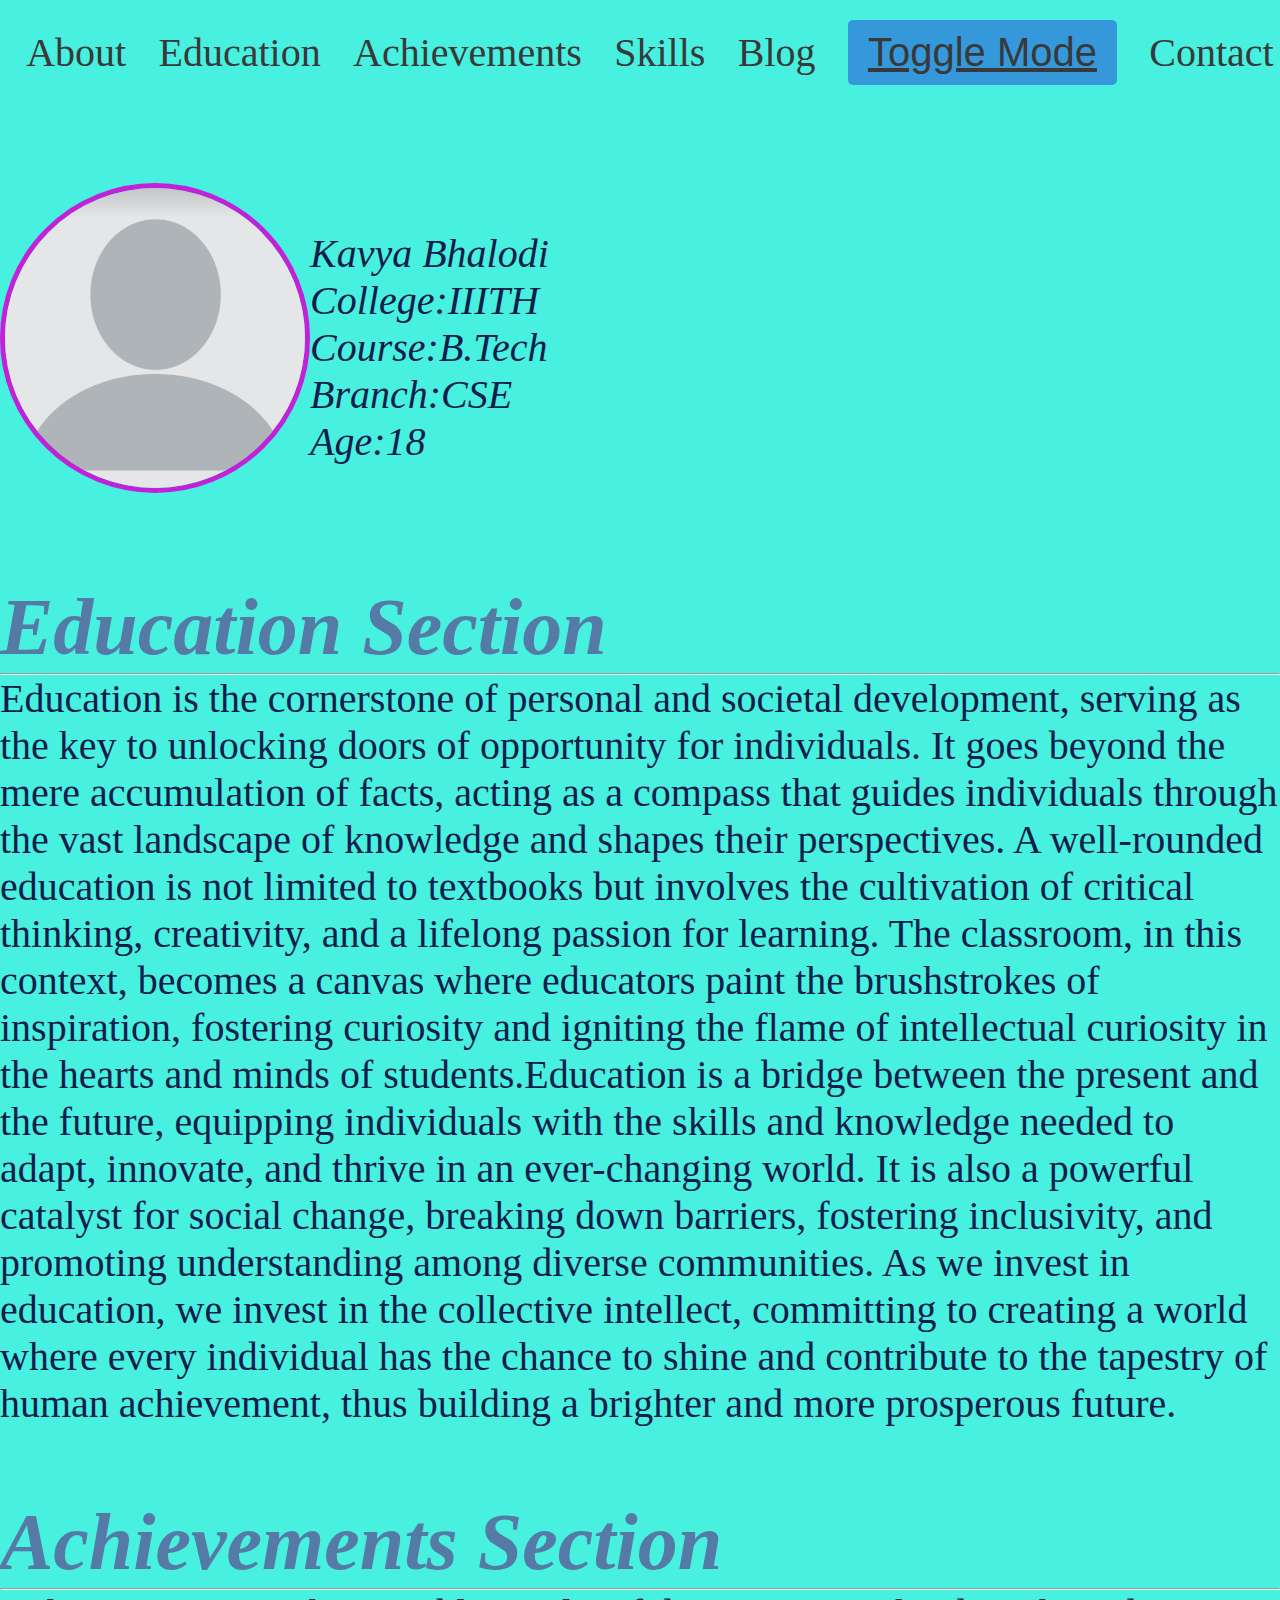
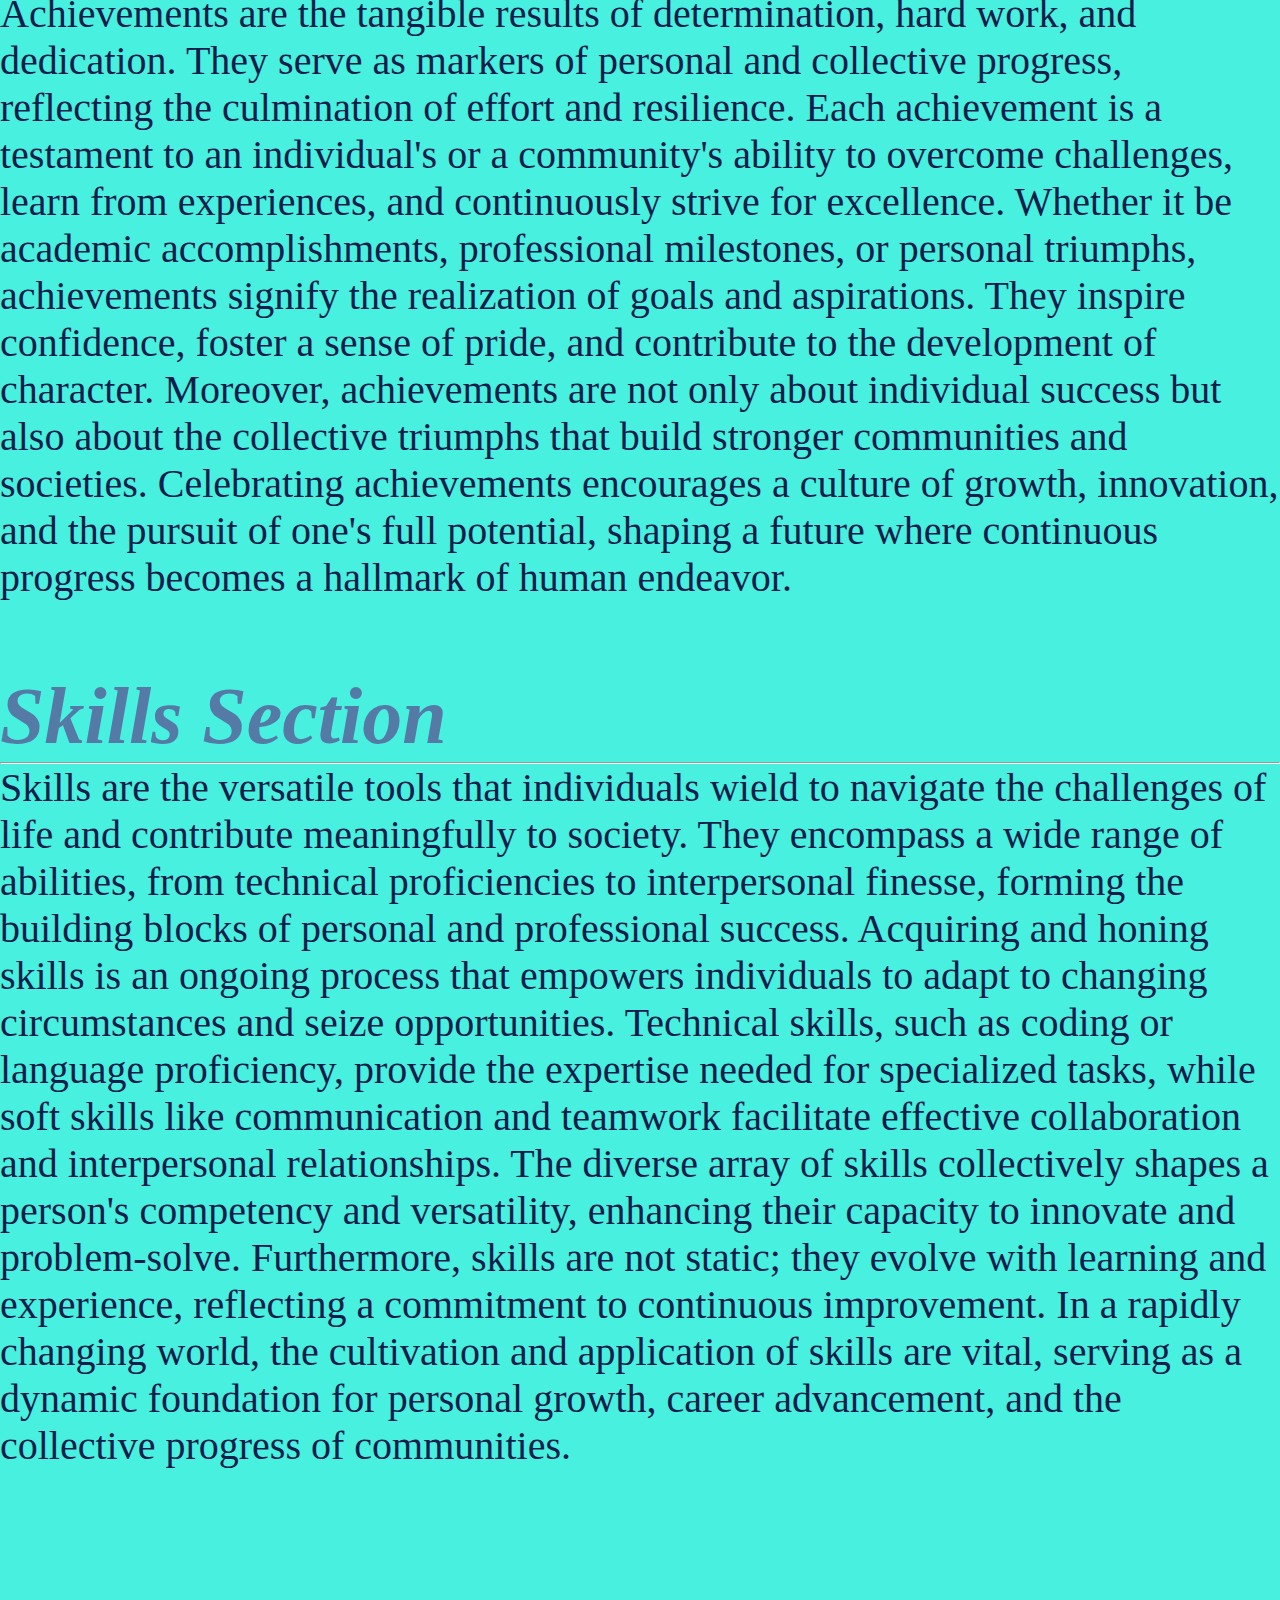
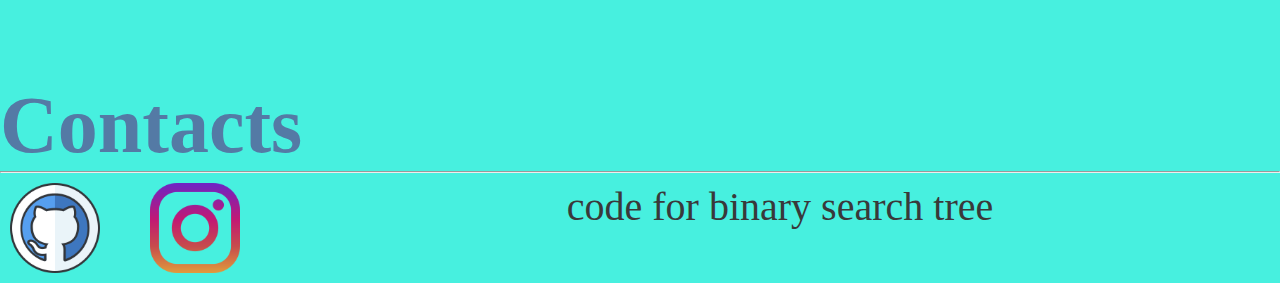
<file: index.html>
<!DOCTYPE html>
<html lang="en">

<head>
    <link rel="stylesheet" href="iss.css">
    <meta charset="UTF-8">
    <meta name="viewport" content="width=device-width, initial-scale=1.0">
    <title>Assignment 1</title>
</head>
<style>



.navbar {
    background-color: #34495e; 
    color: #ecf0f1; 
    padding: 10px; 
    display: flex;
    flex-wrap: wrap;

    justify-content: center;
    align-items: center;
    position: fixed;
    width: 100%;
    height: auto;
    
}


.navbar ,a ,#e{
    display: flex;
    justify-content: space-around;
    align-items: center;
    align-content: center;
    text-decoration: none;
    color: #0c6091; 
    font-size: 40px;
    padding: 10px;
    transition: color 1s ease,font-size 1s ease;
}

.navbar a:hover ,#e:hover {
    color: #3498db;
    font-size: 50px;

}



.toggle-button {
    cursor: pointer;
    background-color: #3498db; 
    color: #ecf0f1;
    border: none;
    padding: 10px 20px;
    border-radius: 5px;
    font-size: 16px;
}

.toggle-button:hover {
    background-color: #2980b9;
}
@media only screen and (max-width: 600px) {

    body {
        font-size: 24px;
    }
    
    .navbar {
        display: flex;
        flex-wrap: wrap;
    
        text-align: center;
        
        padding: 10px; 
        position: static;
    }

    .navbar a {
        
        width: 100%;
        justify-content: center;
        align-items: center;
        align-content: center;
        text-align: center; 
        margin-bottom: 10px; 
    }

    #Your_Profile_Image {
        width: 90%; 
        height: 90%;
    }

   
}

</style>

<body style="font-size: 40px;">

    <div  class="navbar" >
        <a id="aa" href="#div1">About</a>
        <a id="a" href="#Education background section">Education</a>
        <a id="b" href="#Achievements section">Achievements</a>
        <a id="c" href="#Skills section">Skills</a>
        <a id="d" href="iss2.html" target="_blank">Blog</a>
        <div id="e" class="toggle-container">
            <button class="toggle-button" onclick="toggleMode()"><u>Toggle Mode</u></button>
        </div>
        <a id="f" href="#contacts">Contact</a>
    </div>



    <p> <br>
        <hr>
        <br><br>
    </p>
    <div style="margin-top: 40px;">
        <img  id="Your_Profile_Image" src="profile.png" alt="photo" height="300px" width="300px " style="border-radius: 50%;" >
    </div>
        <p
            style="font-family: Georgia, 'Times New Roman', Times, serif;font-size: 40px; font-style: oblique; ">
            <br> Kavya Bhalodi <br>
            College:IIITH <br>
            Course:B.Tech <br>
            Branch:CSE <br>
            Age:18 <br> <br>
        </p>

    <h1 id="Education background section"><i>Education Section</i></h1>
    <p>
        <hr>
        Education is the cornerstone of personal and societal development, serving as the key to unlocking 
        doors of opportunity for individuals. It goes beyond the mere accumulation of facts, acting as a compass 
        that guides individuals through the vast landscape of knowledge and shapes their perspectives. A 
        well-rounded education is not limited to textbooks but involves the cultivation of critical thinking, 
        creativity, and a lifelong passion for learning. The classroom, in this context, becomes a canvas where
         educators paint the brushstrokes of inspiration, fostering curiosity and igniting the flame of 
         intellectual curiosity in the hearts and minds of students.Education is a bridge between the present 
         and the future, equipping individuals with the skills and knowledge needed to adapt, innovate, and 
         thrive in an ever-changing world. It is also a powerful catalyst for social change, breaking down
          barriers, fostering inclusivity, and promoting understanding among diverse communities. As we 
          invest in education, we invest in the collective intellect, committing to creating a world where
           every individual has the chance to shine and contribute to the tapestry of human achievement, thus 
           building a brighter and more prosperous future.
    </p>
    <h1 id="Achievements section"><i>Achievements Section</i></h1>
    <p>
        <hr>    
        Achievements are the tangible results of determination, hard work, and dedication. They serve as 
        markers of personal and collective progress, reflecting the culmination of effort and resilience. 
        Each achievement is a testament to an individual's or a community's ability to overcome challenges,
         learn from experiences, and continuously strive for excellence. Whether it be academic accomplishments,
          professional milestones, or personal triumphs, achievements signify the realization of goals and 
          aspirations. They inspire confidence, foster a sense of pride, and contribute to the development 
          of character. Moreover, achievements are not only about individual success but also about the collective
           triumphs that build stronger communities and societies. Celebrating achievements encourages a culture 
           of growth, innovation, and the pursuit of one's full potential, shaping a future where continuous 
           progress becomes a hallmark of human endeavor.
    </p>
    <h1 id="Skills section"><i>Skills Section</i></h1>
    <p>
        <hr>
      
      
Skills are the versatile tools that individuals wield to navigate the challenges of life and contribute 
meaningfully to society. They encompass a wide range of abilities, from technical proficiencies to 
interpersonal finesse, forming the building blocks of personal and professional success. Acquiring 
and honing skills is an ongoing process that empowers individuals to adapt to changing circumstances and 
seize opportunities. Technical skills, such as coding or language proficiency, provide the expertise needed 
for specialized tasks, while soft skills like communication and teamwork facilitate effective collaboration
 and interpersonal relationships. The diverse array of skills collectively shapes a person's competency and
  versatility, enhancing their capacity to innovate and problem-solve. Furthermore, skills are not static; 
  they evolve with learning and experience, reflecting a commitment to continuous improvement. In a rapidly 
  changing world, the cultivation and application of skills are vital, serving as a dynamic foundation for 
  personal growth, career advancement, and the collective progress of communities.





    </p>
    <p ><br><br><br></p>
    <h1 id="contacts">Contacts</h1>
<hr>
<div id="con">
    <a href="https://github.com/Kavya-bhalodi" target="_blank" style="float: left; "><img style="height: 10vh; width:10vh; margin-right:30px"
           src="github.png"
            alt="github"> </a>
            <a href="https://www.instagram.com/kavya_bhalodi__?igsh=bTM4YXRiNGR2Y3gw" style="float: left; "><img style="height: 10vh; width:10vh; margin-right:30px"  src="instagram.png" alt="insta" style="height:20vh;width:20vh;"></a>

        </div>

        <a href="bst.c"> code for binary search tree</a>
    <script src="iss.js">
    </script>
</body>

</html>
</file>
<file: iss.css>
* {
    margin: 0;
    padding: 0;
}
   
html {
    scroll-behavior: smooth;
}

body {
    background-color: hsl(174, 85%, 61%);
    transition: background-color 1s ease;
    color: #111D4A;

  
        #Your_Profile_Image {
            border: #c320d8 5px solid;
            border-radius: 50px;
        }
    
 

    h1 {
        color: #547AA5;
        padding-top: 70px;
        transition: background-color 1s ease;

    }

    a,
    .toggle-button {
        color: #39393A;
        font-size: 40px;
        /* overflow: hidden; */
    }

    .navbar {
        transition: background-color 1s ease;
        background-color: hsl(174, 85%, 61%);
    }
}





.toggle-button {
    cursor: pointer;

    background-color: hsl(174, 85%, 61%);
    border: none;
    border-radius: 5px;
}

.toggle-button:hover {
    opacity: 0.5;
}

body.dark-mode {
    background-color: #1F0322;
    color: #F0BCD4;

  
        #Your_Profile_Image {
            border: rgb(12, 186, 73) 5px solid;
            border-radius: 50px;
        
    }
    #myself{
        margin-left:430px;
    }
    

    h1 {
        color: #FF9F1C;
    }

    a,
    .toggle-button {
        background-color: #1F0322;
        color: #68B0AB;

    }

    .navbar {
        background-color: #1F0322;
    }


}


#Your_Profile_Image {
    background-size: cover;
    float: left;
}

 a:hover {
    opacity: 0.5;
    transform: scale(1.3);
    transition: transform 1s;
}

aa:hover {
    opacity: 0.5;
    transform: scale(1.3);
    transition: transform 1s;
}

#b:hover {
    opacity: 0.5;
    transform: scale(1.3);
    transition: transform 1s;
}

#c:hover {
    opacity: 0.5;
    transform: scale(1.3);
    transition: transform 1s;
}

#d:hover {
    opacity: 0.5;
    transform: scale(1.3);
    transition: transform 1s;
}

#e:hover {
    opacity: 0.5;
    transform: scale(1.3);
    transition: transform 1s;
}

#f:hover {
    opacity: 0.5;
    transform: scale(1.3);
    transition: transform 1s;
}
</file>
